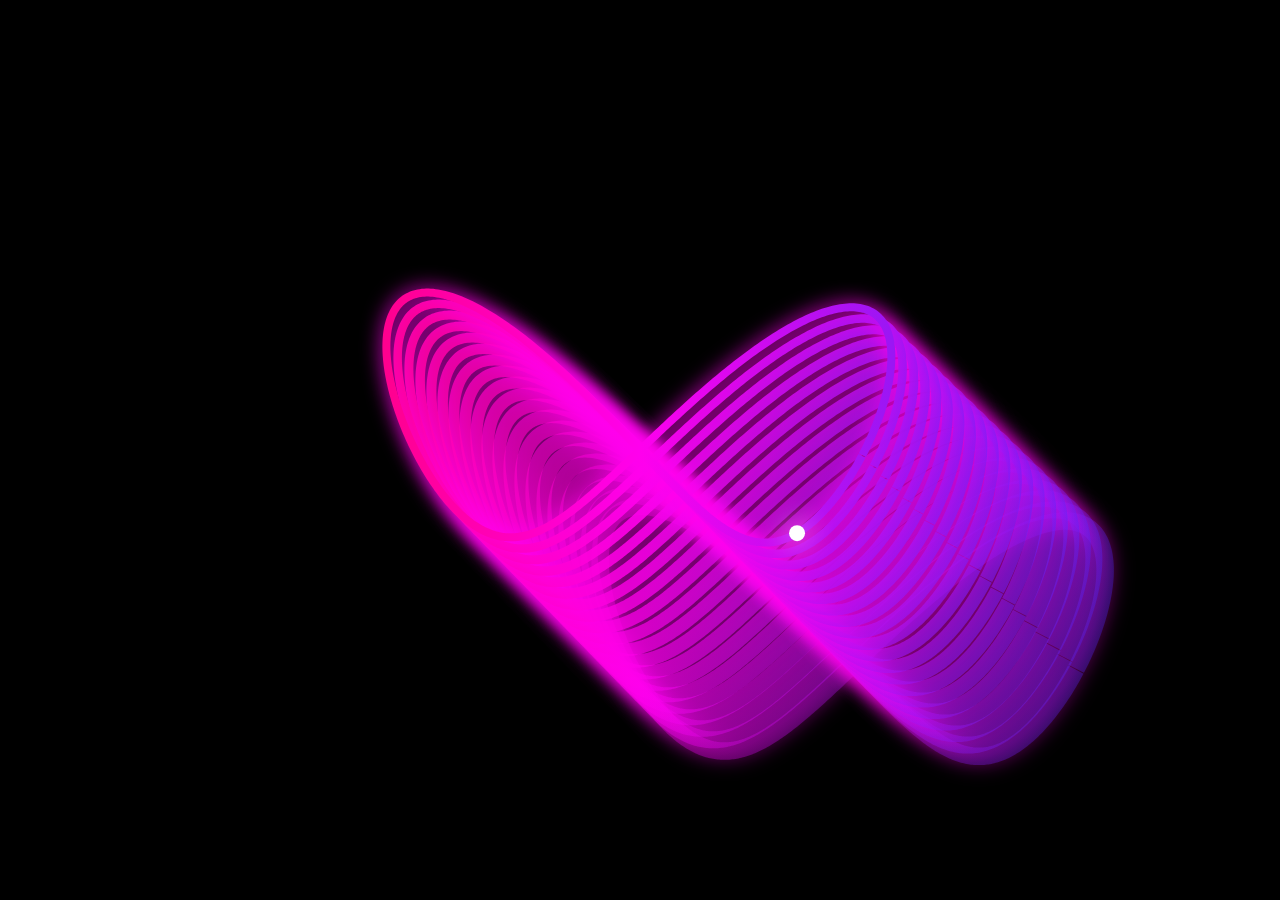
<file: index.html>
<!DOCTYPE html>
<html lang="en">
<head>
  <meta charset="UTF-8" />
  <meta name="viewport" content="width=device-width, initial-scale=1.0"/>
  <title>Infinity Animation</title>
  <link rel="stylesheet" href="style.css" />
</head>
<body>
  <canvas id="infinityCanvas"></canvas>
  <script src="script.js"></script>
</body>
</html>
</file>
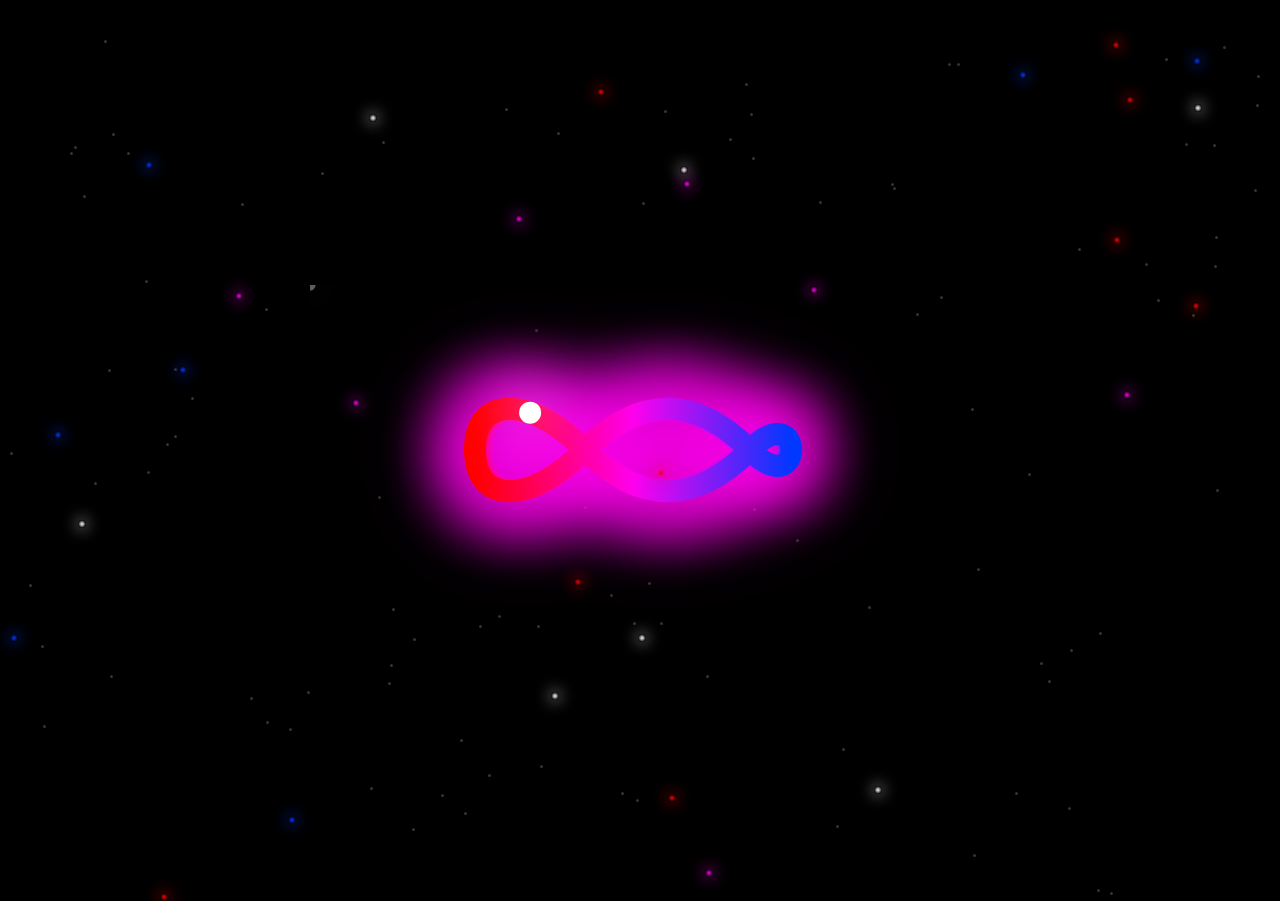
<file: infinity-3d-animation.html>
<!DOCTYPE html>
<html lang="en">
<head>
    <meta charset="UTF-8">
    <meta name="viewport" content="width=device-width, initial-scale=1.0">
    <title>3D Cinematic Infinity Symbol Animation</title>
    <style>
        * {
            margin: 0;
            padding: 0;
            box-sizing: border-box;
        }

        body {
            background: #000000;
            overflow: hidden;
            font-family: Arial, sans-serif;
            height: 100vh;
            width: 100vw;
        }

        .scene {
            position: relative;
            width: 100vw;
            height: 100vh;
            perspective: 1200px;
            perspective-origin: center center;
            display: flex;
            justify-content: center;
            align-items: center;
            animation: cinematicCamera 25s ease-in-out infinite;
        }

        @keyframes cinematicCamera {
            0% {
                perspective: 800px;
                transform: rotateX(0deg) rotateY(0deg) scale(0.5);
                filter: blur(3px);
            }
            15% {
                perspective: 1200px;
                transform: rotateX(5deg) rotateY(10deg) scale(1);
                filter: blur(0px);
            }
            30% {
                perspective: 1500px;
                transform: rotateX(-10deg) rotateY(-15deg) scale(1.1);
            }
            45% {
                perspective: 1000px;
                transform: rotateX(15deg) rotateY(20deg) scale(0.9);
            }
            60% {
                perspective: 1800px;
                transform: rotateX(-5deg) rotateY(-10deg) scale(1.2);
            }
            75% {
                perspective: 1200px;
                transform: rotateX(8deg) rotateY(12deg) scale(1);
            }
            90% {
                perspective: 1400px;
                transform: rotateX(0deg) rotateY(0deg) scale(1.05);
            }
            100% {
                perspective: 800px;
                transform: rotateX(0deg) rotateY(0deg) scale(0.5);
                filter: blur(3px);
            }
        }

        .infinity-3d {
            position: relative;
            width: 600px;
            height: 300px;
            transform-style: preserve-3d;
            animation: rotate3D 12s linear infinite;
        }

        @keyframes rotate3D {
            0% {
                transform: rotateX(0deg) rotateY(0deg) rotateZ(0deg);
            }
            25% {
                transform: rotateX(15deg) rotateY(90deg) rotateZ(5deg);
            }
            50% {
                transform: rotateX(0deg) rotateY(180deg) rotateZ(0deg);
            }
            75% {
                transform: rotateX(-15deg) rotateY(270deg) rotateZ(-5deg);
            }
            100% {
                transform: rotateX(0deg) rotateY(360deg) rotateZ(0deg);
            }
        }

        .infinity-layer {
            position: absolute;
            width: 100%;
            height: 100%;
            transform-style: preserve-3d;
        }

        .infinity-layer:nth-child(1) { transform: translateZ(0px); }
        .infinity-layer:nth-child(2) { transform: translateZ(-20px); opacity: 0.8; }
        .infinity-layer:nth-child(3) { transform: translateZ(-40px); opacity: 0.6; }
        .infinity-layer:nth-child(4) { transform: translateZ(-60px); opacity: 0.4; }
        .infinity-layer:nth-child(5) { transform: translateZ(-80px); opacity: 0.2; }

        .infinity-svg {
            width: 100%;
            height: 100%;
            filter: drop-shadow(0 0 30px rgba(255, 0, 237, 0.8));
        }

        .infinity-path {
            fill: none;
            stroke: url(#infinityGradient);
            stroke-width: 14;
            stroke-linecap: round;
            stroke-linejoin: round;
            filter: drop-shadow(0 0 20px rgba(255, 0, 237, 1));
            animation: pathPulse 4s ease-in-out infinite alternate;
        }

        @keyframes pathPulse {
            0% {
                stroke-width: 14;
                opacity: 1;
            }
            100% {
                stroke-width: 18;
                opacity: 0.9;
            }
        }

        .sparkle-3d {
            r: 10;
            fill: #ffffff;
            filter: drop-shadow(0 0 25px #ffffff);
            animation: sparkle3DGlow 2.5s ease-in-out infinite alternate;
        }

        @keyframes sparkle3DGlow {
            0% {
                r: 10;
                opacity: 1;
                filter: drop-shadow(0 0 25px #ffffff);
            }
            100% {
                r: 15;
                opacity: 0.8;
                filter: drop-shadow(0 0 40px #ffffff);
            }
        }

        .sparkle-trail-3d {
            r: 5;
            fill: rgba(255, 255, 255, 0.5);
            filter: drop-shadow(0 0 15px rgba(255, 255, 255, 0.5));
        }

        .floating-particles {
            position: absolute;
            width: 100%;
            height: 100%;
            pointer-events: none;
            transform-style: preserve-3d;
        }

        .particle-3d {
            position: absolute;
            width: 8px;
            height: 8px;
            background: radial-gradient(circle, #ffffff 0%, transparent 70%);
            border-radius: 50%;
            animation: float3D 6s ease-in-out infinite;
        }

        @keyframes float3D {
            0%, 100% {
                transform: translateZ(0px) translateY(0px) rotateX(0deg);
                opacity: 0.8;
            }
            25% {
                transform: translateZ(100px) translateY(-20px) rotateX(90deg);
                opacity: 1;
            }
            50% {
                transform: translateZ(50px) translateY(10px) rotateX(180deg);
                opacity: 0.6;
            }
            75% {
                transform: translateZ(-50px) translateY(-10px) rotateX(270deg);
                opacity: 0.9;
            }
        }

        .scene:hover .infinity-3d {
            animation-duration: 6s;
            transform: scale(1.1);
        }

        .scene:hover .infinity-path {
            stroke-width: 20;
            filter: drop-shadow(0 0 35px rgba(255, 0, 237, 1));
        }

        .background-stars {
            position: absolute;
            width: 100%;
            height: 100%;
            pointer-events: none;
            z-index: -1;
        }

        .star-3d {
            position: absolute;
            width: 3px;
            height: 3px;
            background: rgba(255, 255, 255, 0.2);
            border-radius: 50%;
            animation: twinkle3D 5s ease-in-out infinite;
        }

        @keyframes twinkle3D {
            0%, 100% {
                opacity: 0.2;
                transform: scale(1) translateZ(0px);
            }
            50% {
                opacity: 1;
                transform: scale(2) translateZ(50px);
            }
        }

        /* Responsive design */
        @media (max-width: 768px) {
            .infinity-3d {
                width: 400px;
                height: 200px;
            }
        }

        @media (max-width: 480px) {
            .infinity-3d {
                width: 320px;
                height: 160px;
            }
        }
    </style>
</head>
<body>
    <div class="scene" id="scene">
        <div class="infinity-3d" id="infinity3D">
            <!-- Multiple layers for 3D depth effect -->
            <div class="infinity-layer">
                <svg class="infinity-svg" viewBox="0 0 600 300" xmlns="http://www.w3.org/2000/svg">
                    <defs>
                        <linearGradient id="infinityGradient" x1="0%" y1="0%" x2="100%" y2="0%">
                            <stop offset="0%" style="stop-color:#ff0000;stop-opacity:1" />
                            <stop offset="50%" style="stop-color:#ff00ed;stop-opacity:1" />
                            <stop offset="100%" style="stop-color:#0038ff;stop-opacity:1" />
                        </linearGradient>
                        
                        <!-- Perfect infinity symbol with only two loops -->
                        <path id="infinityPath3D" d="M 150 150 C 150 100, 200 100, 250 150 C 300 200, 350 200, 400 150 C 450 100, 450 200, 400 150 C 350 100, 300 100, 250 150 C 200 200, 150 200, 150 150 Z"/>
                    </defs>
                    
                    <!-- Main infinity path -->
                    <path class="infinity-path" d="M 150 150 C 150 100, 200 100, 250 150 C 300 200, 350 200, 400 150 C 450 100, 450 200, 400 150 C 350 100, 300 100, 250 150 C 200 200, 150 200, 150 150 Z"/>
                    
                    <!-- Multiple sparkle trails for 3D effect -->
                    <circle class="sparkle-trail-3d" opacity="0.7">
                        <animateMotion dur="8s" repeatCount="indefinite" begin="0s">
                            <mpath href="#infinityPath3D"/>
                        </animateMotion>
                    </circle>
                    
                    <circle class="sparkle-trail-3d" opacity="0.5">
                        <animateMotion dur="8s" repeatCount="indefinite" begin="2.67s">
                            <mpath href="#infinityPath3D"/>
                        </animateMotion>
                    </circle>
                    
                    <circle class="sparkle-trail-3d" opacity="0.3">
                        <animateMotion dur="8s" repeatCount="indefinite" begin="5.33s">
                            <mpath href="#infinityPath3D"/>
                        </animateMotion>
                    </circle>
                    
                    <!-- Main 3D sparkle -->
                    <circle class="sparkle-3d">
                        <animateMotion dur="8s" repeatCount="indefinite">
                            <mpath href="#infinityPath3D"/>
                        </animateMotion>
                    </circle>
                </svg>
            </div>
            
            <div class="infinity-layer">
                <svg class="infinity-svg" viewBox="0 0 600 300" xmlns="http://www.w3.org/2000/svg">
                    <path class="infinity-path" d="M 150 150 C 150 100, 200 100, 250 150 C 300 200, 350 200, 400 150 C 450 100, 450 200, 400 150 C 350 100, 300 100, 250 150 C 200 200, 150 200, 150 150 Z"/>
                </svg>
            </div>
            
            <div class="infinity-layer">
                <svg class="infinity-svg" viewBox="0 0 600 300" xmlns="http://www.w3.org/2000/svg">
                    <path class="infinity-path" d="M 150 150 C 150 100, 200 100, 250 150 C 300 200, 350 200, 400 150 C 450 100, 450 200, 400 150 C 350 100, 300 100, 250 150 C 200 200, 150 200, 150 150 Z"/>
                </svg>
            </div>
            
            <div class="infinity-layer">
                <svg class="infinity-svg" viewBox="0 0 600 300" xmlns="http://www.w3.org/2000/svg">
                    <path class="infinity-path" d="M 150 150 C 150 100, 200 100, 250 150 C 300 200, 350 200, 400 150 C 450 100, 450 200, 400 150 C 350 100, 300 100, 250 150 C 200 200, 150 200, 150 150 Z"/>
                </svg>
            </div>
            
            <div class="infinity-layer">
                <svg class="infinity-svg" viewBox="0 0 600 300" xmlns="http://www.w3.org/2000/svg">
                    <path class="infinity-path" d="M 150 150 C 150 100, 200 100, 250 150 C 300 200, 350 200, 400 150 C 450 100, 450 200, 400 150 C 350 100, 300 100, 250 150 C 200 200, 150 200, 150 150 Z"/>
                </svg>
            </div>
        </div>
        
        <div class="floating-particles" id="floatingParticles"></div>
        <div class="background-stars" id="backgroundStars"></div>
    </div>

    <script>
        const scene = document.getElementById('scene');
        const infinity3D = document.getElementById('infinity3D');
        const floatingParticles = document.getElementById('floatingParticles');
        const backgroundStars = document.getElementById('backgroundStars');
        let mouseX = 0;
        let mouseY = 0;

        // Create 3D background stars
        function create3DStars() {
            for (let i = 0; i < 100; i++) {
                const star = document.createElement('div');
                star.className = 'star-3d';
                star.style.left = Math.random() * 100 + '%';
                star.style.top = Math.random() * 100 + '%';
                star.style.animationDelay = Math.random() * 5 + 's';
                star.style.transform = `translateZ(${Math.random() * 200 - 100}px)`;
                backgroundStars.appendChild(star);
            }
        }

        // Create floating 3D particles
        function create3DParticles() {
            for (let i = 0; i < 30; i++) {
                const particle = document.createElement('div');
                particle.className = 'particle-3d';
                particle.style.left = Math.random() * 100 + '%';
                particle.style.top = Math.random() * 100 + '%';
                particle.style.animationDelay = Math.random() * 6 + 's';
                
                // Random color from gradient
                const colors = ['#ff0000', '#ff00ed', '#0038ff', '#ffffff'];
                const randomColor = colors[Math.floor(Math.random() * colors.length)];
                particle.style.background = `radial-gradient(circle, ${randomColor} 0%, transparent 70%)`;
                particle.style.boxShadow = `0 0 15px ${randomColor}`;
                
                floatingParticles.appendChild(particle);
            }
        }

        // Enhanced 3D mouse tracking
        scene.addEventListener('mousemove', (e) => {
            mouseX = e.clientX;
            mouseY = e.clientY;
            
            const rect = scene.getBoundingClientRect();
            const centerX = rect.width / 2;
            const centerY = rect.height / 2;
            const mouseXRelative = e.clientX - rect.left;
            const mouseYRelative = e.clientY - rect.top;
            
            const deltaX = (mouseXRelative - centerX) / centerX;
            const deltaY = (mouseYRelative - centerY) / centerY;
            
            // 3D parallax effect
            infinity3D.style.transform = `
                rotateY(${deltaX * 20}deg) 
                rotateX(${-deltaY * 15}deg) 
                translateZ(${Math.abs(deltaX) * 50}px)
                scale(${1 + Math.abs(deltaX) * 0.1})
            `;
            
            // Create interactive 3D particles
            if (Math.random() < 0.3) {
                createInteractive3DParticle(mouseX, mouseY);
            }
        });

        // Create interactive 3D particles
        function createInteractive3DParticle(x, y) {
            const particle = document.createElement('div');
            particle.className = 'particle-3d';
            
            // Random 3D offset
            const offsetX = (Math.random() - 0.5) * 200;
            const offsetY = (Math.random() - 0.5) * 200;
            const offsetZ = (Math.random() - 0.5) * 100;
            
            particle.style.left = (x + offsetX) + 'px';
            particle.style.top = (y + offsetY) + 'px';
            particle.style.transform = `translateZ(${offsetZ}px)`;
            
            // Random color and size
            const colors = ['#ff0000', '#ff00ed', '#0038ff', '#ffffff'];
            const randomColor = colors[Math.floor(Math.random() * colors.length)];
            const size = 6 + Math.random() * 6;
            
            particle.style.width = size + 'px';
            particle.style.height = size + 'px';
            particle.style.background = `radial-gradient(circle, ${randomColor} 0%, transparent 70%)`;
            particle.style.boxShadow = `0 0 20px ${randomColor}`;
            
            floatingParticles.appendChild(particle);
            
            // Remove after animation
            setTimeout(() => {
                if (particle.parentNode) {
                    particle.parentNode.removeChild(particle);
                }
            }, 6000);
        }

        // Reset 3D transform on mouse leave
        scene.addEventListener('mouseleave', () => {
            infinity3D.style.transform = 'rotateY(0deg) rotateX(0deg) translateZ(0px) scale(1)';
        });

        // 3D click effect
        scene.addEventListener('click', () => {
            scene.style.animation = 'none';
            scene.style.transform = 'rotateX(20deg) rotateY(30deg) scale(1.3)';
            scene.style.transition = 'transform 0.8s cubic-bezier(0.25, 0.46, 0.45, 0.94)';
            
            setTimeout(() => {
                scene.style.transform = 'rotateX(0deg) rotateY(0deg) scale(1)';
                setTimeout(() => {
                    scene.style.animation = 'cinematicCamera 25s ease-in-out infinite';
                    scene.style.transition = '';
                }, 800);
            }, 800);
        });

        // Initialize 3D environment
        create3DStars();
        create3DParticles();

        // Ambient 3D particle generation
        setInterval(() => {
            const rect = infinity3D.getBoundingClientRect();
            const centerX = rect.left + rect.width / 2;
            const centerY = rect.top + rect.height / 2;
            
            // Create particles in 3D space around the infinity symbol
            const angle = Math.random() * Math.PI * 2;
            const radius = 100 + Math.random() * 150;
            const x = centerX + Math.cos(angle) * radius;
            const y = centerY + Math.sin(angle) * radius;
            
            if (Math.random() < 0.2) {
                createInteractive3DParticle(x, y);
            }
        }, 400);
    </script>
</body>
</html>
</file>
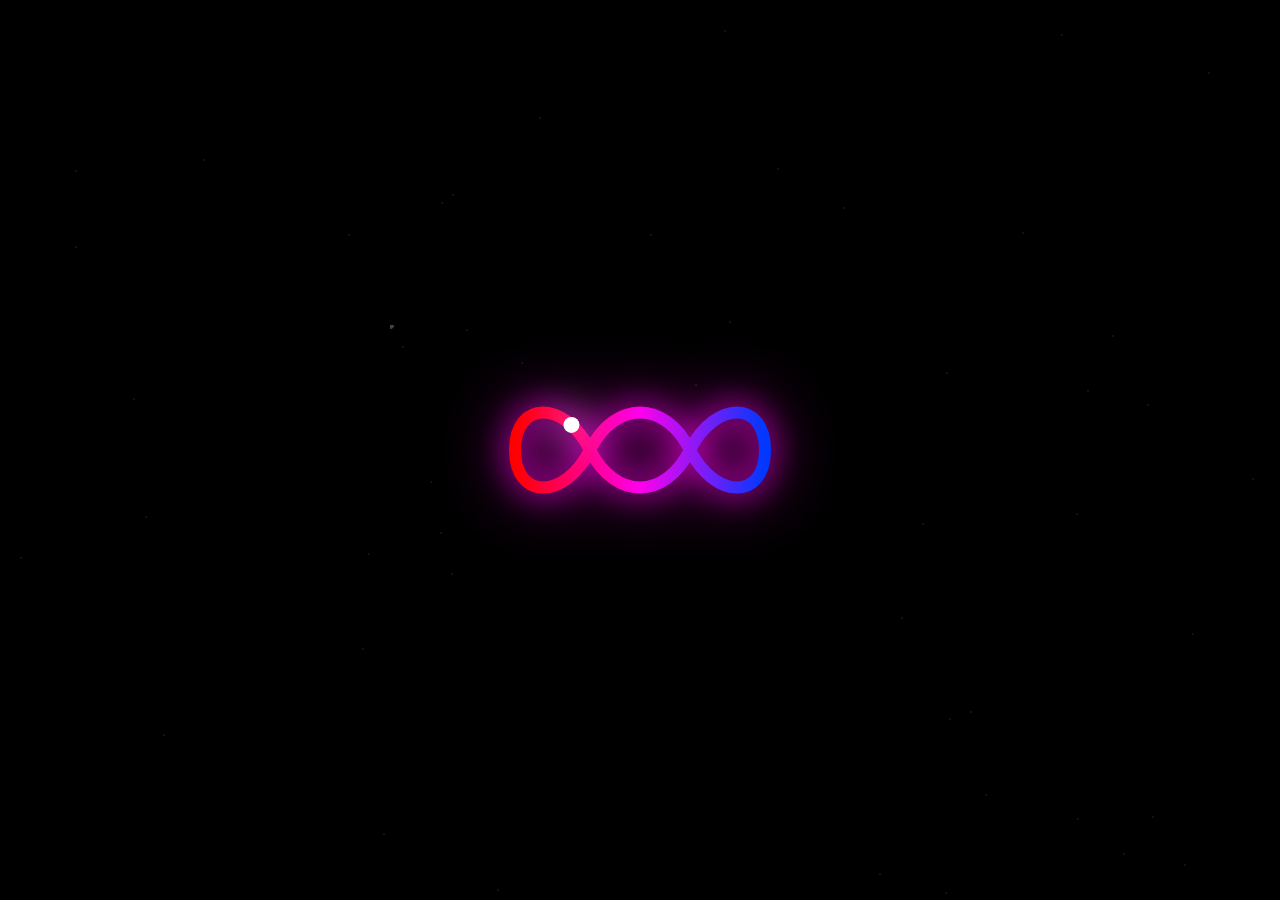
<file: infinity-animation-revised.html>
<!DOCTYPE html>
<html lang="en">
<head>
    <meta charset="UTF-8">
    <meta name="viewport" content="width=device-width, initial-scale=1.0">
    <title>Cinematic Infinity Symbol Animation</title>
    <style>
        * {
            margin: 0;
            padding: 0;
            box-sizing: border-box;
        }

        body {
            background: #000000;
            overflow: hidden;
            font-family: Arial, sans-serif;
            height: 100vh;
            width: 100vw;
        }

        .cinematic-container {
            position: relative;
            width: 100vw;
            height: 100vh;
            display: flex;
            justify-content: center;
            align-items: center;
            perspective: 1000px;
            animation: cinematicSequence 20s ease-in-out infinite;
        }

        @keyframes cinematicSequence {
            0% {
                transform: scale(0.3) translateZ(0px);
                filter: blur(2px);
            }
            15% {
                transform: scale(1) translateZ(0px);
                filter: blur(0px);
            }
            30% {
                transform: scale(1) translateX(-50px) translateY(-20px);
            }
            45% {
                transform: scale(1.2) translateX(30px) translateY(15px);
            }
            60% {
                transform: scale(0.8) translateX(0px) translateY(-30px);
            }
            75% {
                transform: scale(1.1) translateX(-20px) translateY(10px);
            }
            90% {
                transform: scale(1) translateX(0px) translateY(0px);
            }
            100% {
                transform: scale(0.3) translateZ(0px);
                filter: blur(2px);
            }
        }

        .infinity-container {
            position: relative;
            display: flex;
            justify-content: center;
            align-items: center;
            animation: floatingMotion 8s ease-in-out infinite;
        }

        @keyframes floatingMotion {
            0%, 100% {
                transform: translateY(0px) rotateZ(0deg);
            }
            25% {
                transform: translateY(-10px) rotateZ(1deg);
            }
            50% {
                transform: translateY(5px) rotateZ(-0.5deg);
            }
            75% {
                transform: translateY(-5px) rotateZ(0.5deg);
            }
        }

        .infinity-svg {
            width: 500px;
            height: 250px;
            filter: drop-shadow(0 0 30px rgba(255, 0, 237, 0.6));
            transition: all 0.3s ease;
        }

        .infinity-path {
            fill: none;
            stroke: url(#infinityGradient);
            stroke-width: 12;
            stroke-linecap: round;
            stroke-linejoin: round;
            filter: drop-shadow(0 0 15px rgba(255, 0, 237, 0.8));
            animation: pathGlow 3s ease-in-out infinite alternate;
        }

        @keyframes pathGlow {
            0% {
                stroke-width: 12;
                filter: drop-shadow(0 0 15px rgba(255, 0, 237, 0.8));
            }
            100% {
                stroke-width: 14;
                filter: drop-shadow(0 0 25px rgba(255, 0, 237, 1));
            }
        }

        .sparkle {
            r: 8;
            fill: #ffffff;
            filter: drop-shadow(0 0 20px #ffffff);
            animation: sparkleGlow 2s ease-in-out infinite alternate;
        }

        @keyframes sparkleGlow {
            0% {
                r: 8;
                opacity: 1;
                filter: drop-shadow(0 0 20px #ffffff);
            }
            100% {
                r: 12;
                opacity: 0.8;
                filter: drop-shadow(0 0 30px #ffffff);
            }
        }

        .sparkle-trail {
            r: 4;
            fill: rgba(255, 255, 255, 0.4);
            filter: drop-shadow(0 0 10px rgba(255, 255, 255, 0.4));
        }

        .sparkle-particles {
            position: absolute;
            pointer-events: none;
            width: 100%;
            height: 100%;
        }

        .particle {
            position: absolute;
            width: 6px;
            height: 6px;
            background: radial-gradient(circle, #ffffff 0%, transparent 70%);
            border-radius: 50%;
            animation: sparkleParticle 3s ease-out infinite;
        }

        @keyframes sparkleParticle {
            0% {
                opacity: 1;
                transform: scale(0) rotate(0deg);
            }
            50% {
                opacity: 0.9;
                transform: scale(1.5) rotate(180deg);
            }
            100% {
                opacity: 0;
                transform: scale(0) rotate(360deg);
            }
        }

        .infinity-container:hover .infinity-svg {
            transform: scale(1.15);
            filter: drop-shadow(0 0 40px rgba(255, 0, 237, 0.9));
        }

        .infinity-container:hover .infinity-path {
            stroke-width: 16;
            filter: drop-shadow(0 0 30px rgba(255, 0, 237, 1));
        }

        .infinity-container:hover .sparkle {
            r: 10;
            animation-duration: 1s;
        }

        .background-particles {
            position: absolute;
            width: 100%;
            height: 100%;
            pointer-events: none;
            z-index: -1;
        }

        .bg-particle {
            position: absolute;
            width: 2px;
            height: 2px;
            background: rgba(255, 255, 255, 0.1);
            border-radius: 50%;
            animation: twinkle 4s ease-in-out infinite;
        }

        @keyframes twinkle {
            0%, 100% {
                opacity: 0.1;
                transform: scale(1);
            }
            50% {
                opacity: 0.8;
                transform: scale(1.5);
            }
        }

        /* Responsive design */
        @media (max-width: 768px) {
            .infinity-svg {
                width: 350px;
                height: 175px;
            }
        }

        @media (max-width: 480px) {
            .infinity-svg {
                width: 280px;
                height: 140px;
            }
        }
    </style>
</head>
<body>
    <div class="cinematic-container" id="cinematicContainer">
        <div class="infinity-container" id="infinityContainer">
            <svg class="infinity-svg" viewBox="0 0 500 250" xmlns="http://www.w3.org/2000/svg">
                <defs>
                    <linearGradient id="infinityGradient" x1="0%" y1="0%" x2="100%" y2="0%">
                        <stop offset="0%" style="stop-color:#ff0000;stop-opacity:1" />
                        <stop offset="50%" style="stop-color:#ff00ed;stop-opacity:1" />
                        <stop offset="100%" style="stop-color:#0038ff;stop-opacity:1" />
                    </linearGradient>
                    
                    <!-- Proper infinity symbol with only two loops -->
                    <path id="infinityPath" d="M 125 125 C 125 75, 175 75, 200 125 C 225 175, 275 175, 300 125 C 325 75, 375 75, 375 125 C 375 175, 325 175, 300 125 C 275 75, 225 75, 200 125 C 175 175, 125 175, 125 125 Z"/>
                </defs>
                
                <!-- Main infinity path -->
                <path class="infinity-path" d="M 125 125 C 125 75, 175 75, 200 125 C 225 175, 275 175, 300 125 C 325 75, 375 75, 375 125 C 375 175, 325 175, 300 125 C 275 75, 225 75, 200 125 C 175 175, 125 175, 125 125 Z"/>
                
                <!-- Multiple sparkle trails for enhanced effect -->
                <circle class="sparkle-trail" opacity="0.6">
                    <animateMotion dur="6s" repeatCount="indefinite" begin="0s">
                        <mpath href="#infinityPath"/>
                    </animateMotion>
                </circle>
                
                <circle class="sparkle-trail" opacity="0.4">
                    <animateMotion dur="6s" repeatCount="indefinite" begin="2s">
                        <mpath href="#infinityPath"/>
                    </animateMotion>
                </circle>
                
                <circle class="sparkle-trail" opacity="0.3">
                    <animateMotion dur="6s" repeatCount="indefinite" begin="4s">
                        <mpath href="#infinityPath"/>
                    </animateMotion>
                </circle>
                
                <!-- Main sparkle -->
                <circle class="sparkle">
                    <animateMotion dur="6s" repeatCount="indefinite">
                        <mpath href="#infinityPath"/>
                    </animateMotion>
                </circle>
            </svg>
            
            <div class="sparkle-particles" id="sparkleParticles"></div>
        </div>
        
        <div class="background-particles" id="backgroundParticles"></div>
    </div>

    <script>
        const cinematicContainer = document.getElementById('cinematicContainer');
        const container = document.getElementById('infinityContainer');
        const particlesContainer = document.getElementById('sparkleParticles');
        const backgroundParticles = document.getElementById('backgroundParticles');
        let mouseX = 0;
        let mouseY = 0;

        // Create background twinkling stars
        function createBackgroundStars() {
            for (let i = 0; i < 50; i++) {
                const star = document.createElement('div');
                star.className = 'bg-particle';
                star.style.left = Math.random() * 100 + '%';
                star.style.top = Math.random() * 100 + '%';
                star.style.animationDelay = Math.random() * 4 + 's';
                backgroundParticles.appendChild(star);
            }
        }

        // Enhanced mouse tracking with cinematic response
        cinematicContainer.addEventListener('mousemove', (e) => {
            mouseX = e.clientX;
            mouseY = e.clientY;
            
            const rect = cinematicContainer.getBoundingClientRect();
            const centerX = rect.width / 2;
            const centerY = rect.height / 2;
            const mouseXRelative = e.clientX - rect.left;
            const mouseYRelative = e.clientY - rect.top;
            
            const deltaX = (mouseXRelative - centerX) / centerX;
            const deltaY = (mouseYRelative - centerY) / centerY;
            
            // Subtle parallax effect
            const svg = container.querySelector('.infinity-svg');
            svg.style.transform = `translate(${deltaX * 15}px, ${deltaY * 15}px)`;
            
            // Create enhanced sparkle particles
            if (Math.random() < 0.4) {
                createEnhancedSparkleParticle(mouseX, mouseY);
            }
        });

        // Enhanced sparkle particle creation
        function createEnhancedSparkleParticle(x, y) {
            const particle = document.createElement('div');
            particle.className = 'particle';
            
            // Random offset from cursor with larger spread
            const offsetX = (Math.random() - 0.5) * 150;
            const offsetY = (Math.random() - 0.5) * 150;
            
            particle.style.left = (x + offsetX) + 'px';
            particle.style.top = (y + offsetY) + 'px';
            
            // Random color from the gradient with enhanced brightness
            const colors = ['#ff0000', '#ff00ed', '#0038ff', '#ffffff'];
            const randomColor = colors[Math.floor(Math.random() * colors.length)];
            particle.style.background = `radial-gradient(circle, ${randomColor} 0%, transparent 70%)`;
            particle.style.boxShadow = `0 0 10px ${randomColor}`;
            
            // Random size variation
            const size = 4 + Math.random() * 4;
            particle.style.width = size + 'px';
            particle.style.height = size + 'px';
            
            particlesContainer.appendChild(particle);
            
            // Remove particle after animation
            setTimeout(() => {
                if (particle.parentNode) {
                    particle.parentNode.removeChild(particle);
                }
            }, 3000);
        }

        // Enhanced ambient particle generation
        setInterval(() => {
            const svg = document.querySelector('.infinity-svg');
            const rect = svg.getBoundingClientRect();
            const centerX = rect.left + rect.width / 2;
            const centerY = rect.top + rect.height / 2;
            
            // Create particles around the infinity symbol with varied patterns
            const angle = Math.random() * Math.PI * 2;
            const radius = 80 + Math.random() * 120;
            const x = centerX + Math.cos(angle) * radius;
            const y = centerY + Math.sin(angle) * radius;
            
            if (Math.random() < 0.15) {
                createEnhancedSparkleParticle(x, y);
            }
        }, 300);

        // Reset transform on mouse leave
        cinematicContainer.addEventListener('mouseleave', () => {
            const svg = container.querySelector('.infinity-svg');
            svg.style.transform = 'translate(0px, 0px)';
        });

        // Initialize background stars
        createBackgroundStars();

        // Add cinematic zoom effect on click
        cinematicContainer.addEventListener('click', () => {
            cinematicContainer.style.animation = 'none';
            cinematicContainer.style.transform = 'scale(1.5)';
            cinematicContainer.style.transition = 'transform 0.5s ease-out';
            
            setTimeout(() => {
                cinematicContainer.style.transform = 'scale(1)';
                setTimeout(() => {
                    cinematicContainer.style.animation = 'cinematicSequence 20s ease-in-out infinite';
                    cinematicContainer.style.transition = '';
                }, 500);
            }, 500);
        });
    </script>
</body>
</html>
</file>
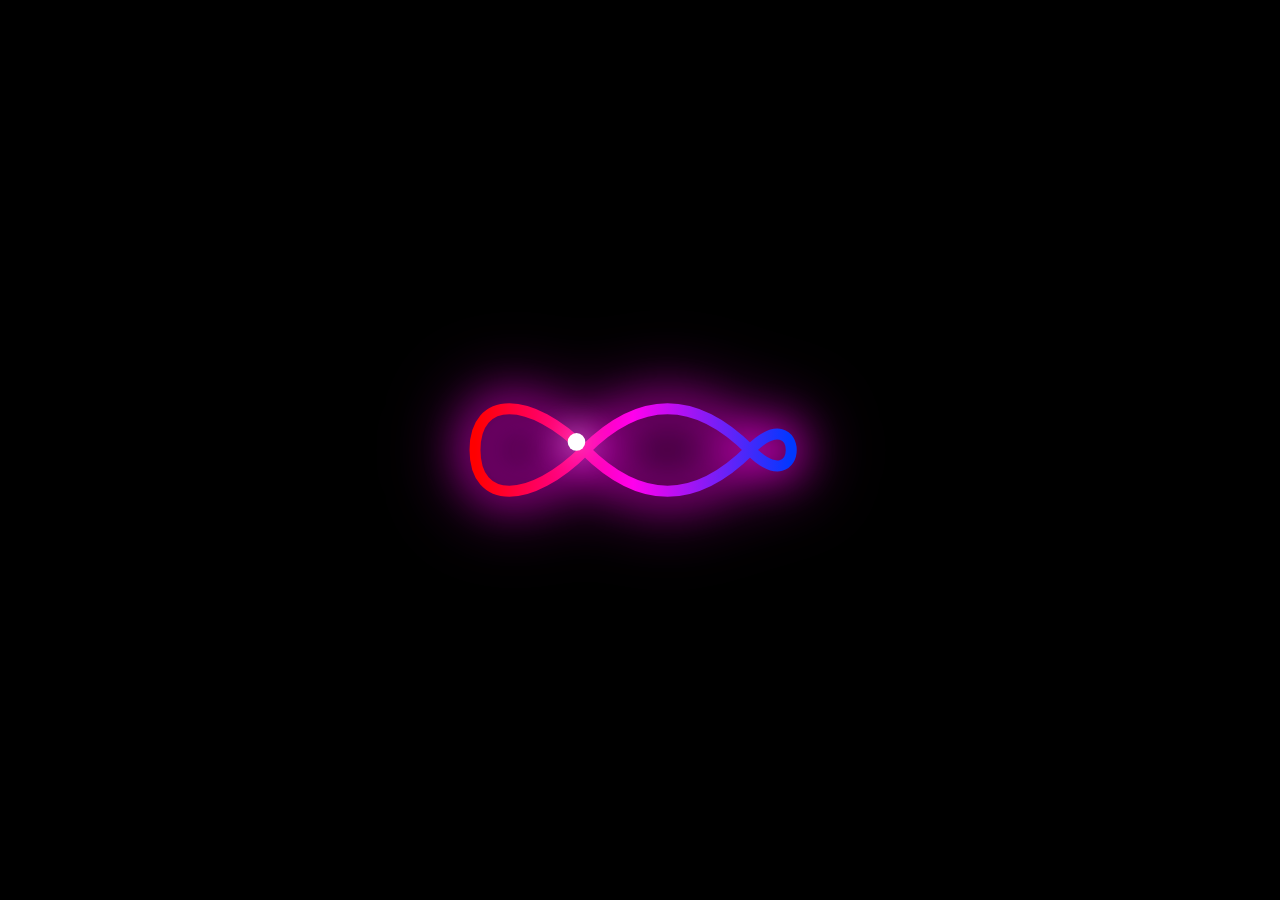
<file: infinity-animation.html>
<!DOCTYPE html>
<html lang="en">
<head>
    <meta charset="UTF-8">
    <meta name="viewport" content="width=device-width, initial-scale=1.0">
    <title>Infinity Symbol Animation</title>
    <style>
        * {
            margin: 0;
            padding: 0;
            box-sizing: border-box;
        }

        body {
            background: #000000;
            overflow: hidden;
            font-family: Arial, sans-serif;
        }

        .infinity-container {
            position: relative;
            width: 100vw;
            height: 100vh;
            display: flex;
            justify-content: center;
            align-items: center;
        }

        .infinity-svg {
            width: 400px;
            height: 200px;
            filter: drop-shadow(0 0 20px rgba(255, 0, 237, 0.5));
            transition: transform 0.3s ease;
        }

        .infinity-path {
            fill: none;
            stroke: url(#infinityGradient);
            stroke-width: 8;
            stroke-linecap: round;
            stroke-linejoin: round;
            filter: drop-shadow(0 0 10px rgba(255, 0, 237, 0.8));
        }

        .sparkle {
            r: 6;
            fill: #ffffff;
            filter: drop-shadow(0 0 15px #ffffff);
            animation: moveSparkle 4s linear infinite;
        }

        .sparkle-trail {
            r: 3;
            fill: rgba(255, 255, 255, 0.6);
            filter: drop-shadow(0 0 8px rgba(255, 255, 255, 0.6));
            animation: moveSparkleTrail 4s linear infinite;
        }

        @keyframes moveSparkle {
            0% {
                offset-distance: 0%;
                r: 6;
                opacity: 1;
            }
            25% {
                r: 8;
                opacity: 0.8;
            }
            50% {
                r: 6;
                opacity: 1;
            }
            75% {
                r: 8;
                opacity: 0.8;
            }
            100% {
                offset-distance: 100%;
                r: 6;
                opacity: 1;
            }
        }

        @keyframes moveSparkleTrail {
            0% {
                offset-distance: 0%;
                opacity: 0.6;
            }
            100% {
                offset-distance: 100%;
                opacity: 0.6;
            }
        }

        .sparkle-particles {
            position: absolute;
            pointer-events: none;
        }

        .particle {
            position: absolute;
            width: 4px;
            height: 4px;
            background: radial-gradient(circle, #ffffff 0%, transparent 70%);
            border-radius: 50%;
            animation: sparkleParticle 2s ease-out infinite;
        }

        @keyframes sparkleParticle {
            0% {
                opacity: 1;
                transform: scale(0) rotate(0deg);
            }
            50% {
                opacity: 0.8;
                transform: scale(1) rotate(180deg);
            }
            100% {
                opacity: 0;
                transform: scale(0) rotate(360deg);
            }
        }

        .infinity-container:hover .infinity-svg {
            transform: scale(1.1);
            filter: drop-shadow(0 0 30px rgba(255, 0, 237, 0.8));
        }

        .infinity-container:hover .infinity-path {
            stroke-width: 10;
            filter: drop-shadow(0 0 20px rgba(255, 0, 237, 1));
        }

        .infinity-container:hover .sparkle {
            r: 8;
            animation-duration: 2s;
        }

        /* Responsive design */
        @media (max-width: 768px) {
            .infinity-svg {
                width: 300px;
                height: 150px;
            }
        }

        @media (max-width: 480px) {
            .infinity-svg {
                width: 250px;
                height: 125px;
            }
        }
    </style>
</head>
<body>
    <div class="infinity-container" id="infinityContainer">
        <svg class="infinity-svg" viewBox="0 0 400 200" xmlns="http://www.w3.org/2000/svg">
            <defs>
                <linearGradient id="infinityGradient" x1="0%" y1="0%" x2="100%" y2="0%">
                    <stop offset="0%" style="stop-color:#ff0000;stop-opacity:1" />
                    <stop offset="50%" style="stop-color:#ff00ed;stop-opacity:1" />
                    <stop offset="100%" style="stop-color:#0038ff;stop-opacity:1" />
                </linearGradient>
                
                <path id="infinityPath" d="M 50 100 C 50 50, 100 50, 150 100 C 200 150, 250 150, 300 100 C 350 50, 350 150, 300 100 C 250 50, 200 50, 150 100 C 100 150, 50 150, 50 100 Z"/>
            </defs>
            
            <path class="infinity-path" d="M 50 100 C 50 50, 100 50, 150 100 C 200 150, 250 150, 300 100 C 350 50, 350 150, 300 100 C 250 50, 200 50, 150 100 C 100 150, 50 150, 50 100 Z"/>
            
            <!-- Sparkle trail -->
            <circle class="sparkle-trail">
                <animateMotion dur="4s" repeatCount="indefinite">
                    <mpath href="#infinityPath"/>
                </animateMotion>
            </circle>
            
            <!-- Main sparkle -->
            <circle class="sparkle">
                <animateMotion dur="4s" repeatCount="indefinite">
                    <mpath href="#infinityPath"/>
                </animateMotion>
            </circle>
        </svg>
        
        <div class="sparkle-particles" id="sparkleParticles"></div>
    </div>

    <script>
        const container = document.getElementById('infinityContainer');
        const particlesContainer = document.getElementById('sparkleParticles');
        let mouseX = 0;
        let mouseY = 0;
        let particles = [];

        // Mouse tracking
        container.addEventListener('mousemove', (e) => {
            mouseX = e.clientX;
            mouseY = e.clientY;
            
            // Create sparkle particles near cursor
            if (Math.random() < 0.3) {
                createSparkleParticle(mouseX, mouseY);
            }
        });

        // Create sparkle particles
        function createSparkleParticle(x, y) {
            const particle = document.createElement('div');
            particle.className = 'particle';
            
            // Random offset from cursor
            const offsetX = (Math.random() - 0.5) * 100;
            const offsetY = (Math.random() - 0.5) * 100;
            
            particle.style.left = (x + offsetX) + 'px';
            particle.style.top = (y + offsetY) + 'px';
            
            // Random color from the gradient
            const colors = ['#ff0000', '#ff00ed', '#0038ff'];
            const randomColor = colors[Math.floor(Math.random() * colors.length)];
            particle.style.background = `radial-gradient(circle, ${randomColor} 0%, transparent 70%)`;
            
            particlesContainer.appendChild(particle);
            
            // Remove particle after animation
            setTimeout(() => {
                if (particle.parentNode) {
                    particle.parentNode.removeChild(particle);
                }
            }, 2000);
        }

        // Auto-generate ambient particles
        setInterval(() => {
            const svg = document.querySelector('.infinity-svg');
            const rect = svg.getBoundingClientRect();
            const centerX = rect.left + rect.width / 2;
            const centerY = rect.top + rect.height / 2;
            
            // Create particles around the infinity symbol
            const angle = Math.random() * Math.PI * 2;
            const radius = 50 + Math.random() * 100;
            const x = centerX + Math.cos(angle) * radius;
            const y = centerY + Math.sin(angle) * radius;
            
            if (Math.random() < 0.1) {
                createSparkleParticle(x, y);
            }
        }, 200);

        // Cursor magnetic effect
        container.addEventListener('mousemove', (e) => {
            const rect = container.getBoundingClientRect();
            const centerX = rect.width / 2;
            const centerY = rect.height / 2;
            const mouseXRelative = e.clientX - rect.left;
            const mouseYRelative = e.clientY - rect.top;
            
            const deltaX = (mouseXRelative - centerX) / centerX;
            const deltaY = (mouseYRelative - centerY) / centerY;
            
            const svg = container.querySelector('.infinity-svg');
            svg.style.transform = `scale(1.05) translate(${deltaX * 10}px, ${deltaY * 10}px)`;
        });

        container.addEventListener('mouseleave', () => {
            const svg = container.querySelector('.infinity-svg');
            svg.style.transform = 'scale(1) translate(0px, 0px)';
        });
    </script>
</body>
</html>
</file>
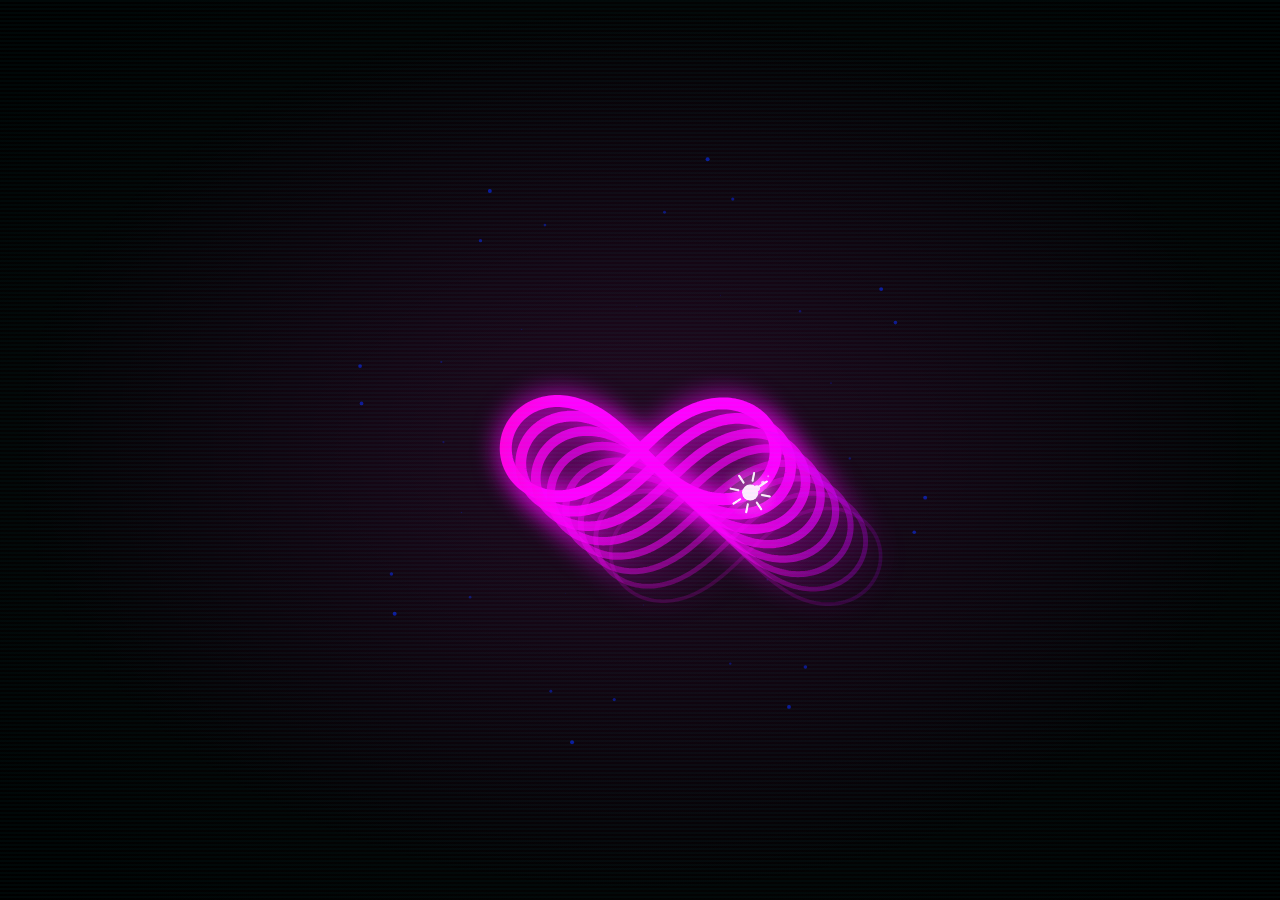
<file: infinity-cinematic.html>
<!DOCTYPE html>
<html lang="en">
<head>
    <meta charset="UTF-8">
    <meta name="viewport" content="width=device-width, initial-scale=1.0">
    <title>Cinematic 3D Infinity Symbol</title>
    <style>
        * {
            margin: 0;
            padding: 0;
            box-sizing: border-box;
        }

        body {
            background: #000000;
            overflow: hidden;
            font-family: 'Arial', sans-serif;
            height: 100vh;
            width: 100vw;
            display: flex;
            justify-content: center;
            align-items: center;
        }

        #infinityCanvas {
            display: block;
            cursor: crosshair;
            filter: contrast(1.2) brightness(1.1);
        }

        .container {
            position: relative;
            width: 100vw;
            height: 100vh;
            background: radial-gradient(ellipse at center, #0a0a0a 0%, #000000 100%);
            display: flex;
            justify-content: center;
            align-items: center;
        }

        .glow-overlay {
            position: absolute;
            top: 0;
            left: 0;
            width: 100%;
            height: 100%;
            background: radial-gradient(ellipse at center, rgba(255, 0, 237, 0.1) 0%, transparent 70%);
            pointer-events: none;
            animation: pulseGlow 4s ease-in-out infinite alternate;
        }

        @keyframes pulseGlow {
            0% { opacity: 0.3; }
            100% { opacity: 0.7; }
        }

        .scan-lines {
            position: absolute;
            top: 0;
            left: 0;
            width: 100%;
            height: 100%;
            background: repeating-linear-gradient(
                0deg,
                transparent,
                transparent 2px,
                rgba(0, 255, 255, 0.03) 2px,
                rgba(0, 255, 255, 0.03) 4px
            );
            pointer-events: none;
            animation: scanMove 2s linear infinite;
        }

        @keyframes scanMove {
            0% { transform: translateY(0px); }
            100% { transform: translateY(4px); }
        }
    </style>
</head>
<body>
    <div class="container">
        <canvas id="infinityCanvas"></canvas>
        <div class="glow-overlay"></div>
        <div class="scan-lines"></div>
    </div>

    <script>
        const canvas = document.getElementById('infinityCanvas');
        const ctx = canvas.getContext('2d');

        // Set canvas size
        canvas.width = window.innerWidth;
        canvas.height = window.innerHeight;

        // Animation variables
        let time = 0;
        let mouseX = canvas.width / 2;
        let mouseY = canvas.height / 2;
        let clickPulse = 0;

        // Colors
        const colors = {
            red: '#ff0000',
            magenta: '#ff00ed',
            blue: '#0038ff',
            white: '#ffffff'
        };

        // 3D perspective settings
        const perspective = {
            distance: 800,
            rotationX: 0,
            rotationY: 0,
            rotationZ: 0
        };

        // Mouse tracking
        canvas.addEventListener('mousemove', (e) => {
            mouseX = e.clientX;
            mouseY = e.clientY;
        });

        canvas.addEventListener('click', () => {
            clickPulse = 1;
        });

        // 3D transformation functions
        function rotateX(point, angle) {
            const cos = Math.cos(angle);
            const sin = Math.sin(angle);
            return {
                x: point.x,
                y: point.y * cos - point.z * sin,
                z: point.y * sin + point.z * cos
            };
        }

        function rotateY(point, angle) {
            const cos = Math.cos(angle);
            const sin = Math.sin(angle);
            return {
                x: point.x * cos + point.z * sin,
                y: point.y,
                z: -point.x * sin + point.z * cos
            };
        }

        function rotateZ(point, angle) {
            const cos = Math.cos(angle);
            const sin = Math.sin(angle);
            return {
                x: point.x * cos - point.y * sin,
                y: point.x * sin + point.y * cos,
                z: point.z
            };
        }

        function project3D(point) {
            const scale = perspective.distance / (perspective.distance + point.z);
            return {
                x: canvas.width / 2 + point.x * scale,
                y: canvas.height / 2 + point.y * scale,
                scale: scale
            };
        }

        // Generate infinity symbol points
        function generateInfinityPoints(segments = 200) {
            const points = [];
            const scale = Math.min(canvas.width, canvas.height) * 0.15;
            
            for (let i = 0; i <= segments; i++) {
                const t = (i / segments) * Math.PI * 2;
                
                // Parametric equations for infinity symbol (lemniscate)
                const denominator = 1 + Math.sin(t) * Math.sin(t);
                let x = scale * Math.cos(t) / denominator;
                let y = scale * Math.sin(t) * Math.cos(t) / denominator;
                let z = 0;

                // Apply 3D rotations
                let point = { x, y, z };
                point = rotateX(point, perspective.rotationX + time * 0.01);
                point = rotateY(point, perspective.rotationY + time * 0.015);
                point = rotateZ(point, perspective.rotationZ + time * 0.008);

                points.push(point);
            }
            
            return points;
        }

        // Draw infinity symbol with 3D effect
        function drawInfinity() {
            const points = generateInfinityPoints(300);
            const projectedPoints = points.map(project3D);

            // Draw multiple layers for depth effect
            for (let layer = 0; layer < 8; layer++) {
                const layerOffset = layer * 15;
                const alpha = 1 - (layer * 0.12);
                const lineWidth = 12 - (layer * 1.2);

                ctx.beginPath();
                
                for (let i = 0; i < projectedPoints.length; i++) {
                    const point = projectedPoints[i];
                    const x = point.x + layerOffset;
                    const y = point.y + layerOffset;
                    
                    if (i === 0) {
                        ctx.moveTo(x, y);
                    } else {
                        ctx.lineTo(x, y);
                    }
                }

                // Create gradient
                const gradient = ctx.createLinearGradient(0, 0, canvas.width, 0);
                gradient.addColorStop(0, colors.red);
                gradient.addColorStop(0.5, colors.magenta);
                gradient.addColorStop(1, colors.blue);

                ctx.strokeStyle = gradient;
                ctx.lineWidth = lineWidth;
                ctx.globalAlpha = alpha;
                ctx.lineCap = 'round';
                ctx.lineJoin = 'round';

                // Enhanced glow effect
                ctx.shadowColor = colors.magenta;
                ctx.shadowBlur = 25 + clickPulse * 40 + Math.sin(time * 0.1) * 10;
                ctx.shadowOffsetX = 0;
                ctx.shadowOffsetY = 0;

                ctx.stroke();
            }

            ctx.globalAlpha = 1;
            ctx.shadowBlur = 0;
        }

        // Draw moving sparkle
        function drawSparkle() {
            const sparklePosition = time * 0.03;
            const points = generateInfinityPoints(300);
            const index = Math.floor(sparklePosition * points.length) % points.length;
            const point = project3D(points[index]);

            // Main sparkle
            ctx.beginPath();
            ctx.arc(point.x, point.y, 8 + clickPulse * 6, 0, Math.PI * 2);
            ctx.fillStyle = colors.white;
            ctx.shadowColor = colors.white;
            ctx.shadowBlur = 30 + clickPulse * 50;
            ctx.fill();

            // Sparkle rays
            const rayCount = 8;
            const rayLength = 20 + clickPulse * 15;
            
            for (let i = 0; i < rayCount; i++) {
                const angle = (i / rayCount) * Math.PI * 2 + time * 0.1;
                const x1 = point.x + Math.cos(angle) * 12;
                const y1 = point.y + Math.sin(angle) * 12;
                const x2 = point.x + Math.cos(angle) * rayLength;
                const y2 = point.y + Math.sin(angle) * rayLength;

                ctx.beginPath();
                ctx.moveTo(x1, y1);
                ctx.lineTo(x2, y2);
                ctx.strokeStyle = colors.white;
                ctx.lineWidth = 2;
                ctx.shadowColor = colors.white;
                ctx.shadowBlur = 15;
                ctx.stroke();
            }

            // Trailing particles
            for (let i = 1; i <= 5; i++) {
                const trailIndex = (index - i * 3) % points.length;
                if (trailIndex >= 0) {
                    const trailPoint = project3D(points[trailIndex]);
                    const trailAlpha = 1 - (i * 0.2);
                    const trailSize = 4 - i;

                    ctx.globalAlpha = trailAlpha;
                    ctx.beginPath();
                    ctx.arc(trailPoint.x, trailPoint.y, trailSize, 0, Math.PI * 2);
                    ctx.fillStyle = colors.white;
                    ctx.shadowBlur = 10;
                    ctx.fill();
                }
            }

            ctx.globalAlpha = 1;
            ctx.shadowBlur = 0;
        }

        // Draw particle effects
        function drawParticles() {
            const particleCount = 50;
            
            for (let i = 0; i < particleCount; i++) {
                const angle = (i / particleCount) * Math.PI * 2 + time * 0.02;
                const radius = 200 + Math.sin(time * 0.05 + i) * 100;
                const x = canvas.width / 2 + Math.cos(angle) * radius;
                const y = canvas.height / 2 + Math.sin(angle) * radius;
                const size = 1 + Math.sin(time * 0.1 + i) * 1;
                const alpha = 0.3 + Math.sin(time * 0.08 + i) * 0.3;

                ctx.globalAlpha = alpha;
                ctx.beginPath();
                ctx.arc(x, y, size, 0, Math.PI * 2);
                ctx.fillStyle = colors.blue;
                ctx.fill();
            }

            ctx.globalAlpha = 1;
        }

        // Main animation loop
        function animate() {
            // Clear canvas
            ctx.clearRect(0, 0, canvas.width, canvas.height);

            // Update perspective based on mouse position
            perspective.rotationY = (mouseX - canvas.width / 2) * 0.001;
            perspective.rotationX = (mouseY - canvas.height / 2) * 0.001;

            // Draw components
            drawParticles();
            drawInfinity();
            drawSparkle();

            // Update time and pulse
            time += 1;
            if (clickPulse > 0) {
                clickPulse *= 0.95;
            }

            requestAnimationFrame(animate);
        }

        // Handle window resize
        window.addEventListener('resize', () => {
            canvas.width = window.innerWidth;
            canvas.height = window.innerHeight;
        });

        // Start animation
        animate();
    </script>
</body>
</html>
</file>
<file: style.css>
/* style.css */
body, html {
  margin: 0;
  padding: 0;
  overflow: hidden;
  background: black;
}

canvas {
  display: block;
  width: 100vw;
  height: 100vh;
}
</file>
